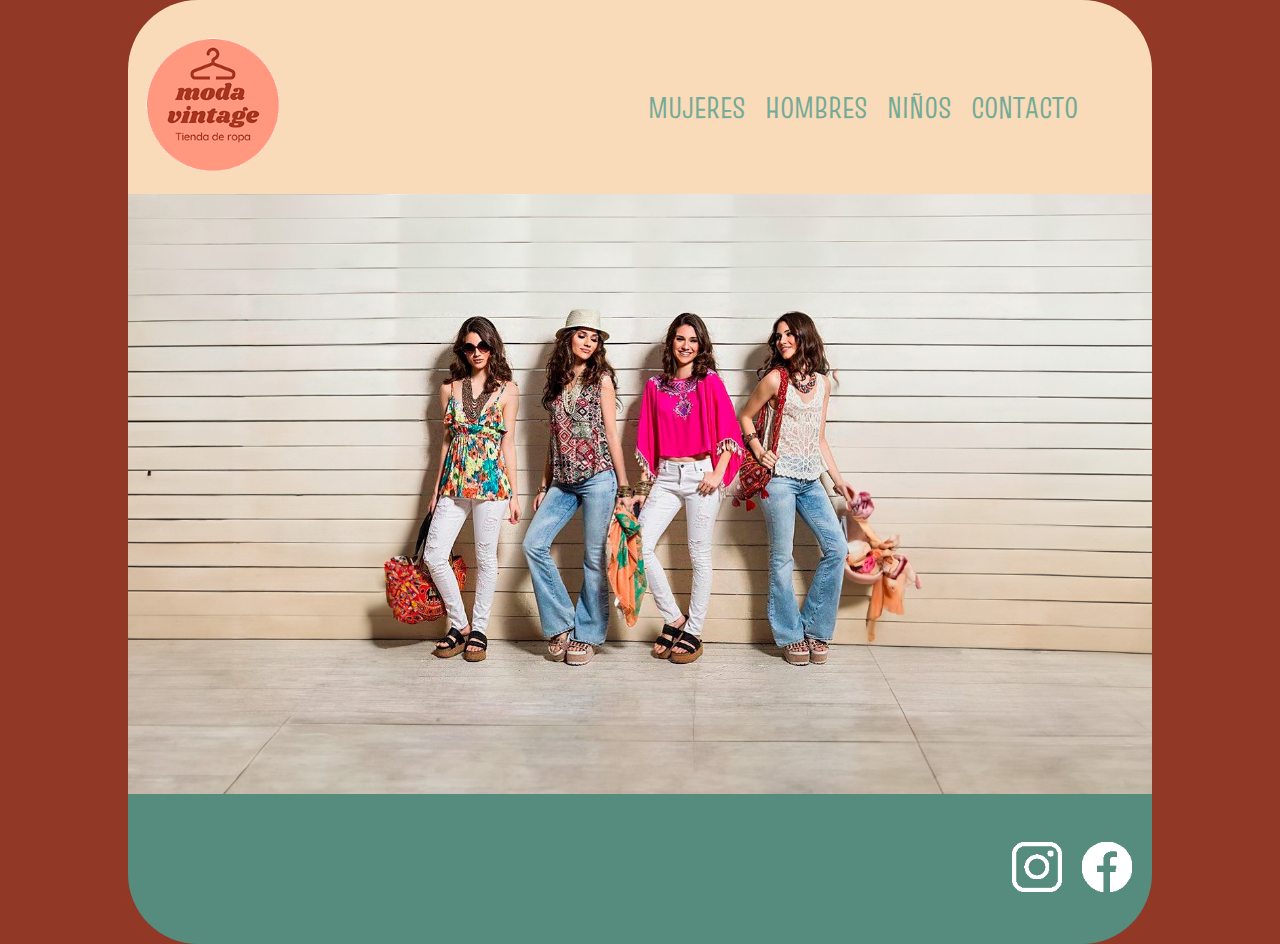
<file: index.html>
<!DOCTYPE html>
<html lang="es">

<head>
    <meta charset="UTF-8">
    <title>ModaVintage - Inicio</title>
    <meta name="description" content="ModaVintage ofrece una selección vintage de ropa para mujeres, hombres y niños, con prendas cuidadosamente elegidas para complementar tu estilo único y estar acorde a tus gustos. Explora nuestra amplia variedad de prendas y encuentra piezas únicas para tu guardarropa." />
    <meta name="keywords" content="moda vintage, ropa vintage, estilo vintage, moda retro, ropa retro, estilo retro, moda clásica, estilo clásico" />
    <link rel="icon" type="image/png" sizes="32x32" href="./img/favicon-32x32.png">
    <link rel="preconnect" href="https://fonts.googleapis.com">
    <link rel="preconnect" href="https://fonts.gstatic.com" crossorigin>
    <link href="https://fonts.googleapis.com/css2?family=Truculenta:opsz,wght@12..72,100..900&display=swap" rel="stylesheet">
    <link href="https://cdn.jsdelivr.net/npm/bootstrap@5.3.2/dist/css/bootstrap.min.css" rel="stylesheet" integrity="sha384-T3c6CoIi6uLrA9TneNEoa7RxnatzjcDSCmG1MXxSR1GAsXEV/Dwwykc2MPK8M2HN" crossorigin="anonymous">
    <link rel="stylesheet" href="./css/style.css">
</head>

<body>
    <div class="container">
        <header>
            <nav>
                <a href="#"><img src="./img/logo.png" alt="ModaVintage" id="logo"></a>
                <ul>
                    <li><a href="./pages/mujeres.html">MUJERES</a></li>
                    <li><a href="./pages/hombres.html">HOMBRES</a></li>
                    <li><a href="./pages/niños.html">NIÑOS</a></li>
                    <li><a href="./pages/contacto.html">CONTACTO</a></li>
                </ul>
            </nav>
        </header>
        <div class="Slider">
        </div>
        <footer>
            <ul>
                <li><a href="http://www.instagram.com/" target="_blank"><img src="./img/ico_instagram.png" alt="Instagram"></a></li>
                <li><a href="http://www.facebook.com/" target="_blank"><img src="./img/ico_facebook.png" alt="Facebook"></a></li>
            </ul>
        </footer>
    </div>
    <script src="https://cdn.jsdelivr.net/npm/bootstrap@5.3.2/dist/js/bootstrap.bundle.min.js" integrity="sha384-C6RzsynM9kWDrMNeT87bh95OGNyZPhcTNXj1NW7RuBCsyN/o0jlpcV8Qyq46cDfL" crossorigin="anonymous"></script>
</body>

</html>
</file>
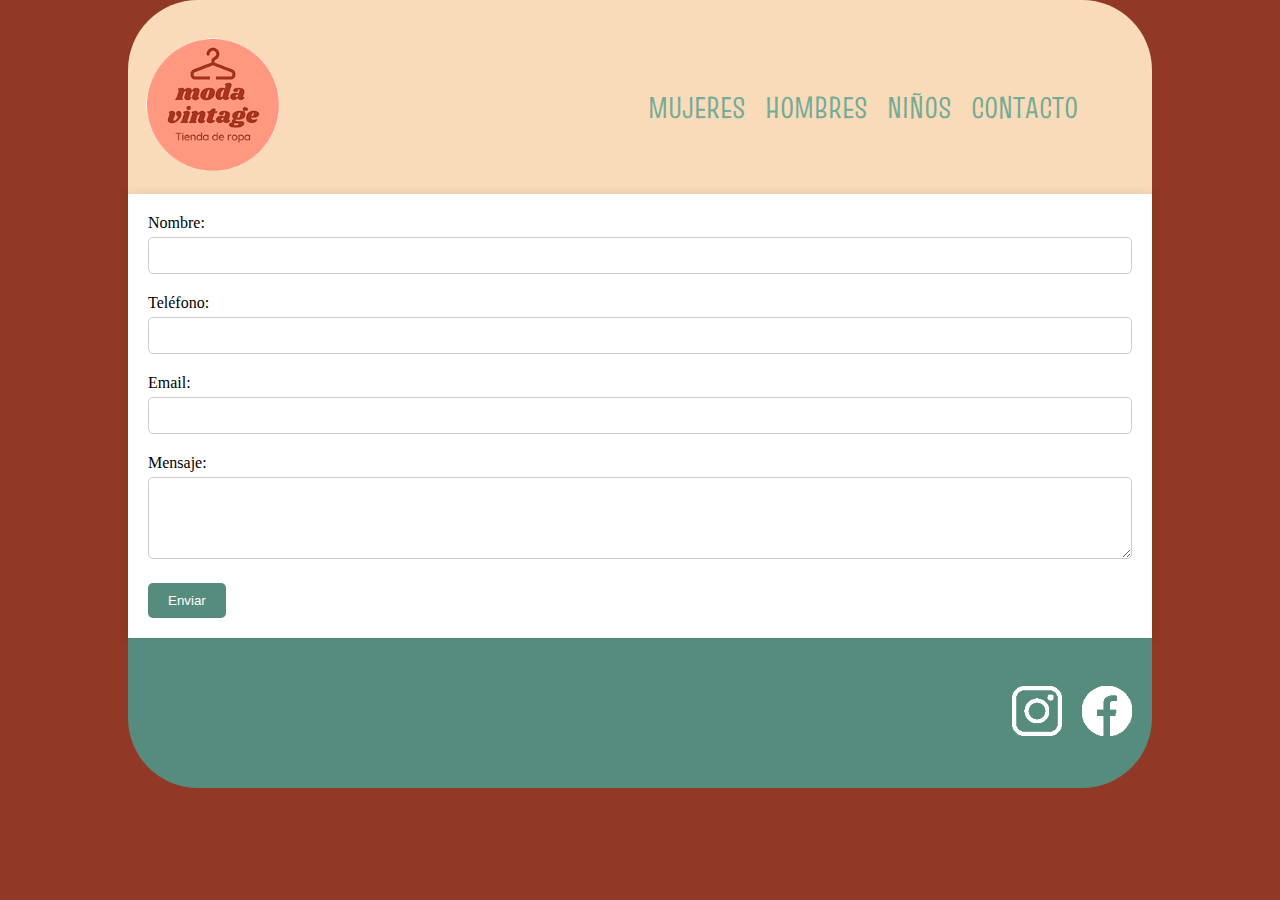
<file: pages/contacto.html>
<!DOCTYPE html>
<html lang="es">

<head>
    <meta charset="UTF-8">
    <title>ModaVintage - Contacto</title>
    <meta name="description" content="¿Tienes alguna pregunta o comentario? Ponte en contacto con nosotros hoy mismo. Estamos aquí para ayudarte en lo que necesites. Completa nuestro formulario de contacto o encuentra nuestras coordenadas para visitarnos. ¡Esperamos saber de ti pronto!">
    <meta name="keywords" content="moda vintage, ropa vintage, estilo vintage, moda retro, ropa retro, estilo retro, moda clásica, estilo clásico" />
    <link rel="icon" type="image/png" sizes="32x32" href="../img/favicon-32x32.png">
    <link rel="preconnect" href="https://fonts.googleapis.com">
    <link rel="preconnect" href="https://fonts.gstatic.com" crossorigin>
    <link href="https://fonts.googleapis.com/css2?family=Truculenta:opsz,wght@12..72,100..900&display=swap" rel="stylesheet">
    <link href="https://cdn.jsdelivr.net/npm/bootstrap@5.3.2/dist/css/bootstrap.min.css" rel="stylesheet" integrity="sha384-T3c6CoIi6uLrA9TneNEoa7RxnatzjcDSCmG1MXxSR1GAsXEV/Dwwykc2MPK8M2HN" crossorigin="anonymous">
    <link rel="stylesheet" href="../css/style.css">
</head>

<body>
    <div class="container">
        <header>
            <nav>
                <a href="../index.html"><img src="../img/logo.png" alt="ModaVintage" id="logo"></a>
                <ul>
                    <li><a href="../pages/mujeres.html">MUJERES</a></li>
                    <li><a href="../pages/hombres.html">HOMBRES</a></li>
                    <li><a href="../pages/niños.html">NIÑOS</a></li>
                    <li><a href="../pages/contacto.html">CONTACTO</a></li>
                </ul>
            </nav>
        </header>
        <form action="#" method="post" class="contact-form">
            <div class="form-group">
                <label for="nombre">Nombre:</label>
                <input type="text" id="nombre" name="nombre" required>
            </div>
            <div class="form-group">
                <label for="telefono">Teléfono:</label>
                <input type="tel" id="telefono" name="telefono" required>
            </div>
            <div class="form-group">
                <label for="email">Email:</label>
                <input type="email" id="email" name="email" required>
            </div>
            <div class="form-group">
                <label for="mensaje">Mensaje:</label>
                <textarea id="mensaje" name="mensaje" rows="4" required></textarea>
            </div>
            <button type="submit">Enviar</button>
        </form>
        <footer>
            <ul>
                <li><a href="http://www.instagram.com/" target="_blank"><img src="../img/ico_instagram.png" alt="Instagram"></a></li>
                <li><a href="http://www.facebook.com/" target="_blank"><img src="../img/ico_facebook.png" alt="Facebook"></a></li>
            </ul>
        </footer>
    </div>
    <script src="https://cdn.jsdelivr.net/npm/bootstrap@5.3.2/dist/js/bootstrap.bundle.min.js" integrity="sha384-C6RzsynM9kWDrMNeT87bh95OGNyZPhcTNXj1NW7RuBCsyN/o0jlpcV8Qyq46cDfL" crossorigin="anonymous"></script>
</body>

</html>
</file>
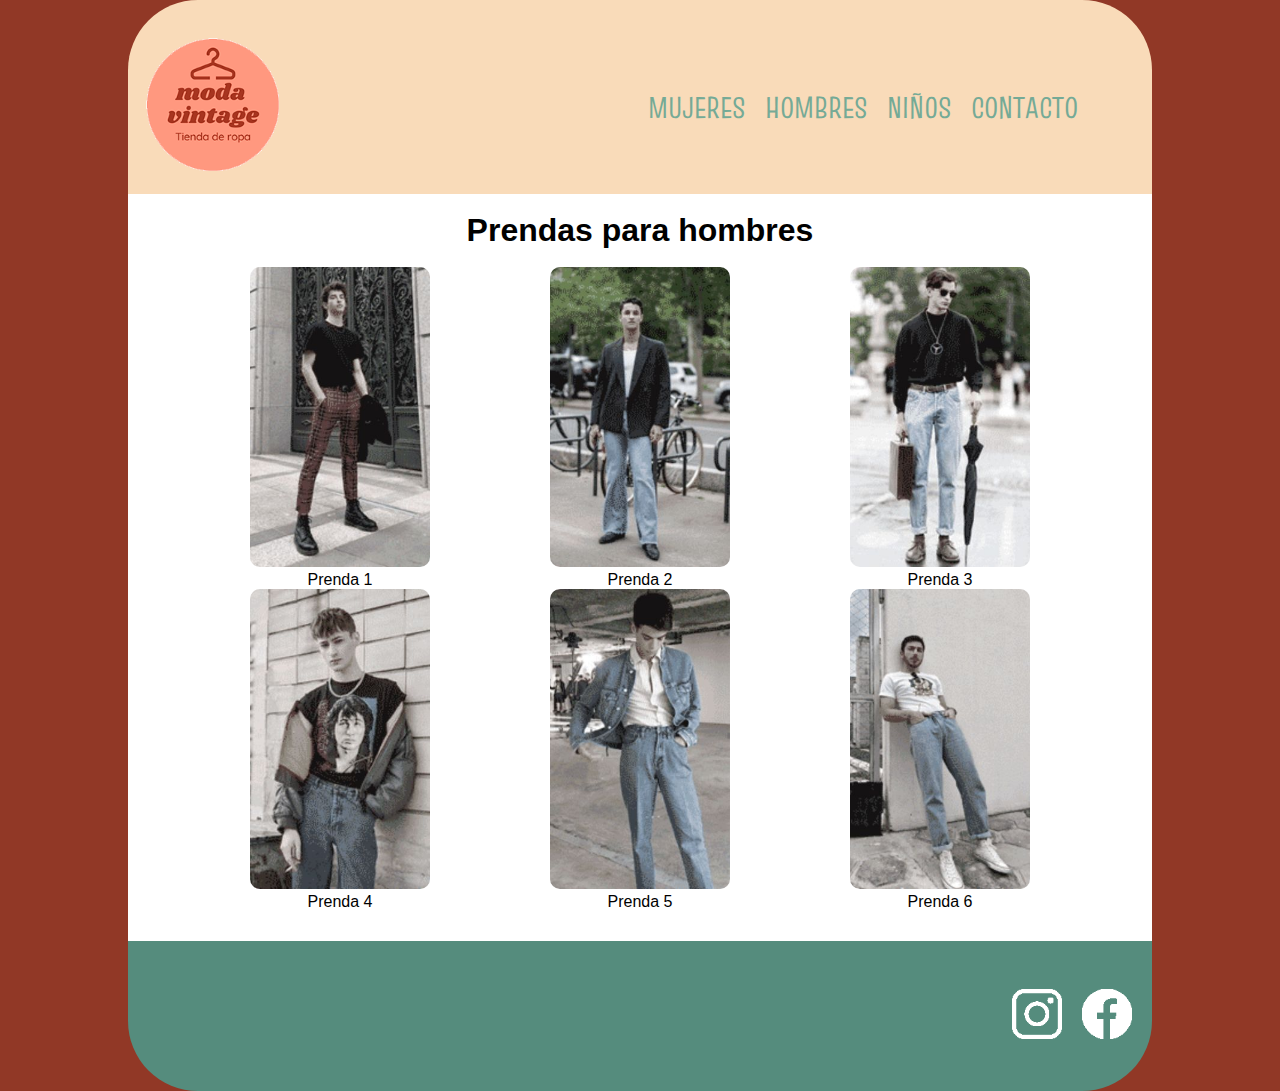
<file: pages/hombres.html>
<!DOCTYPE html>
<html lang="es">

<head>
    <meta charset="UTF-8">
    <title>ModaVintage - Hombres</title>
    <meta name="description" content="Explora nuestra selección de ropa vintage para hombres. Desde camisas clásicas hasta elegantes trajes, tenemos todo lo que necesitas para añadir un toque retro a tu estilo. ¡Visita nuestra tienda ahora!">
    <meta name="keywords" content="moda vintage, ropa vintage, estilo vintage, moda retro, ropa retro, estilo retro, moda clásica, estilo clásico" />
    <link rel="icon" type="image/png" sizes="32x32" href="../img/favicon-32x32.png">
    <link rel="preconnect" href="https://fonts.googleapis.com">
    <link rel="preconnect" href="https://fonts.gstatic.com" crossorigin>
    <link href="https://fonts.googleapis.com/css2?family=Truculenta:opsz,wght@12..72,100..900&display=swap" rel="stylesheet">
    <link href="https://cdn.jsdelivr.net/npm/bootstrap@5.3.2/dist/css/bootstrap.min.css" rel="stylesheet" integrity="sha384-T3c6CoIi6uLrA9TneNEoa7RxnatzjcDSCmG1MXxSR1GAsXEV/Dwwykc2MPK8M2HN" crossorigin="anonymous">
    <link rel="stylesheet" href="../css/style.css">
</head>

<body>
    <div class="container">
        <header>
            <nav>
                <a href="../index.html"><img src="../img/logo.png" alt="ModaVintage" id="logo"></a>
                <ul>
                    <li><a href="../pages/mujeres.html">MUJERES</a></li>
                    <li><a href="../pages/hombres.html">HOMBRES</a></li>
                    <li><a href="../pages/niños.html">NIÑOS</a></li>
                    <li><a href="../pages/contacto.html">CONTACTO</a></li>
                </ul>
            </nav>
        </header>
        <main>
            <div class="Prendas">
                <br>
                <h1>Prendas para hombres</h1>
                <br>
                <div class="row">
                    <article class="col-12 col-md-4">
                        <img src="../img/hombres_1.jpg" alt="Prenda 1">
                        <p>Prenda 1</p></a>
                    </article>
                    <article class="col-12 col-md-4">
                        <img src="../img/hombres_2.jpg" alt="Prenda 2">
                        <p>Prenda 2</p>
                    </article>
                    <article class="col-12 col-md-4">
                        <img src="../img/hombres_3.jpg" alt="Prenda 3">
                        <p>Prenda 3</p>
                    </article>
                    <article class="col-12 col-md-4">
                        <img src="../img/hombres_4.jpg" alt="Prenda 4">
                        <p>Prenda 4</p>
                    </article>
                    <article class="col-12 col-md-4">
                        <img src="../img/hombres_5.jpg" alt="Prenda 5">
                        <p>Prenda 5</p>
                    </article>
                    <article class="col-12 col-md-4">
                        <img src="../img/hombres_6.jpg" alt="Prenda 6">
                        <p>Prenda 6</p>
                    </article>
                </div>
            </div>
            
        </main>
        <footer>
            <ul>
                <li><a href="http://www.instagram.com/" target="_blank"><img src="../img/ico_instagram.png" alt="Instagram"></a></li>
                <li><a href="http://www.facebook.com/" target="_blank"><img src="../img/ico_facebook.png" alt="Facebook"></a></li>
            </ul>
        </footer>
    </div>
    <script src="https://cdn.jsdelivr.net/npm/bootstrap@5.3.2/dist/js/bootstrap.bundle.min.js" integrity="sha384-C6RzsynM9kWDrMNeT87bh95OGNyZPhcTNXj1NW7RuBCsyN/o0jlpcV8Qyq46cDfL" crossorigin="anonymous"></script>
</body>

</html>
</file>
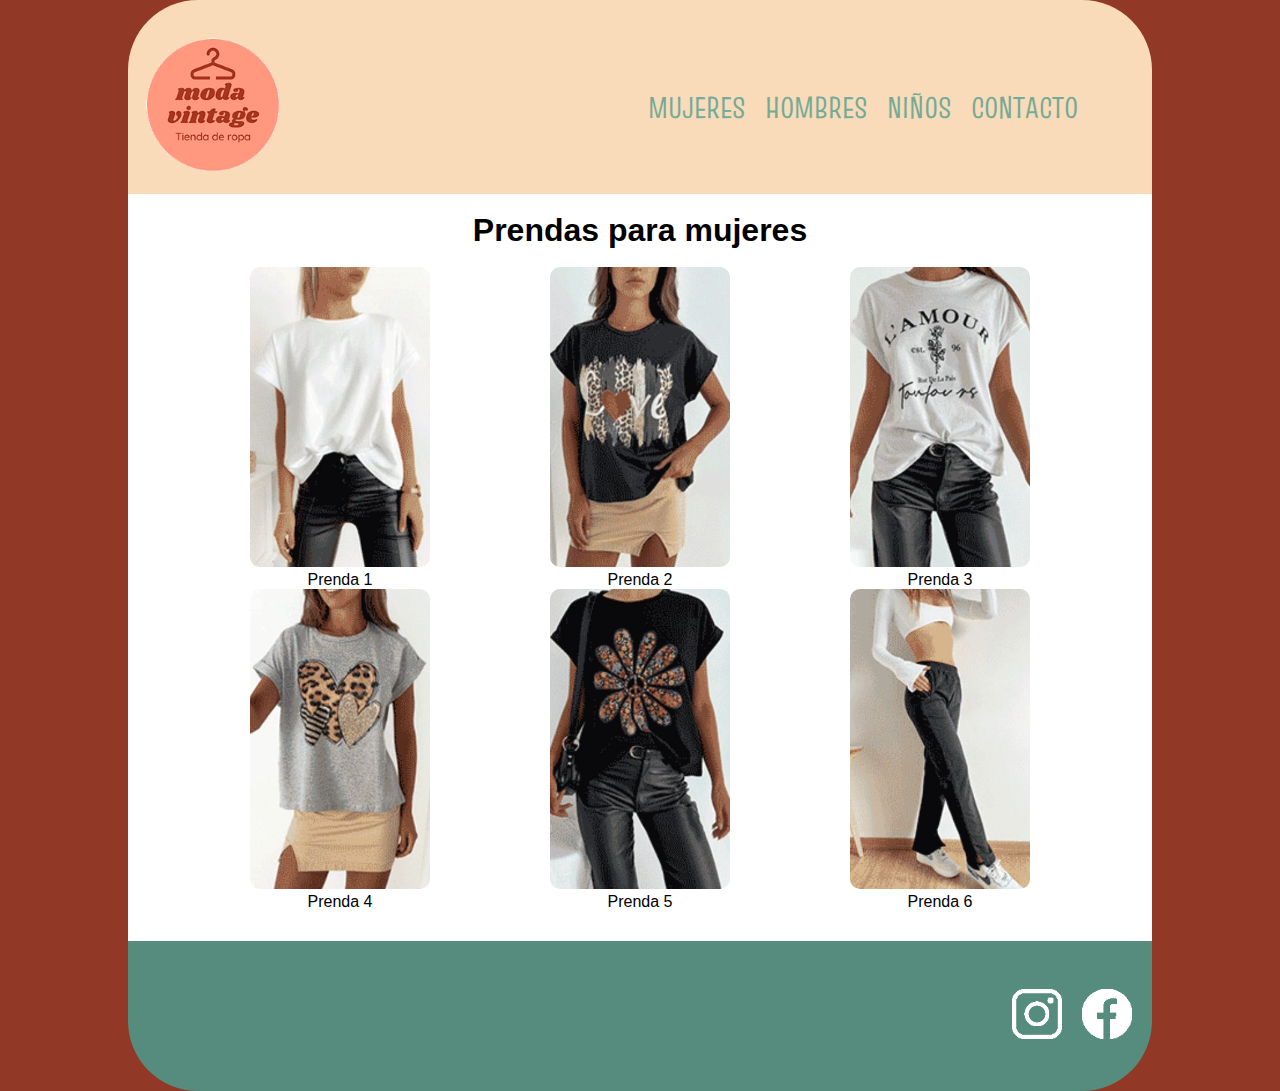
<file: pages/mujeres.html>
<!DOCTYPE html>
<html lang="es">

<head>
    <meta charset="UTF-8">
    <title>ModaVintage - Mujeres</title>
    <meta name="description" content="Descubre nuestra exclusiva colección de moda vintage para mujeres. Encuentra prendas únicas y elegantes que te harán destacar en cualquier ocasión. ¡Explora nuestro catálogo ahora!">
    <meta name="keywords" content="moda vintage, ropa vintage, estilo vintage, moda retro, ropa retro, estilo retro, moda clásica, estilo clásico" />
    <link rel="icon" type="image/png" sizes="32x32" href="../img/favicon-32x32.png">
    <link rel="preconnect" href="https://fonts.googleapis.com">
    <link rel="preconnect" href="https://fonts.gstatic.com" crossorigin>
    <link href="https://fonts.googleapis.com/css2?family=Truculenta:opsz,wght@12..72,100..900&display=swap" rel="stylesheet">
    <link href="https://cdn.jsdelivr.net/npm/bootstrap@5.3.2/dist/css/bootstrap.min.css" rel="stylesheet" integrity="sha384-T3c6CoIi6uLrA9TneNEoa7RxnatzjcDSCmG1MXxSR1GAsXEV/Dwwykc2MPK8M2HN" crossorigin="anonymous">
    <link rel="stylesheet" href="../css/style.css">
</head>

<body>
    <div class="container">
        <header>
            <nav>
                <a href="../index.html"><img src="../img/logo.png" alt="ModaVintage" id="logo"></a>
                <ul>
                    <li><a href="../pages/mujeres.html">MUJERES</a></li>
                    <li><a href="../pages/hombres.html">HOMBRES</a></li>
                    <li><a href="../pages/niños.html">NIÑOS</a></li>
                    <li><a href="../pages/contacto.html">CONTACTO</a></li>
                </ul>
            </nav>
        </header>
        <main>
            <div class="Prendas">
                <br>
                <h1>Prendas para mujeres</h1>
                <br>
                <div class="row">
                    <article class="col-12 col-md-4">
                        <img src="../img/mujeres_1.jpg" alt="Prenda 1">
                        <p>Prenda 1</p></a>
                    </article>
                    <article class="col-12 col-md-4">
                        <img src="../img/mujeres_2.jpg" alt="Prenda 2">
                        <p>Prenda 2</p>
                    </article>
                    <article class="col-12 col-md-4">
                        <img src="../img/mujeres_3.jpg" alt="Prenda 3">
                        <p>Prenda 3</p>
                    </article>
                    <article class="col-12 col-md-4">
                        <img src="../img/mujeres_4.jpg" alt="Prenda 4">
                        <p>Prenda 4</p>
                    </article>
                    <article class="col-12 col-md-4">
                        <img src="../img/mujeres_5.jpg" alt="Prenda 5">
                        <p>Prenda 5</p>
                    </article>
                    <article class="col-12 col-md-4">
                        <img src="../img/mujeres_6.jpg" alt="Prenda 6">
                        <p>Prenda 6</p>
                    </article>
                </div>
            </div>
        </main>
        <footer>
            <ul>
                <li><a href="http://www.instagram.com/" target="_blank"><img src="../img/ico_instagram.png" alt="Instagram"></a></li>
                <li><a href="http://www.facebook.com/" target="_blank"><img src="../img/ico_facebook.png" alt="Facebook"></a></li>
            </ul>
        </footer>
    </div>
    <script src="https://cdn.jsdelivr.net/npm/bootstrap@5.3.2/dist/js/bootstrap.bundle.min.js" integrity="sha384-C6RzsynM9kWDrMNeT87bh95OGNyZPhcTNXj1NW7RuBCsyN/o0jlpcV8Qyq46cDfL" crossorigin="anonymous"></script>
</body>

</html>
</file>
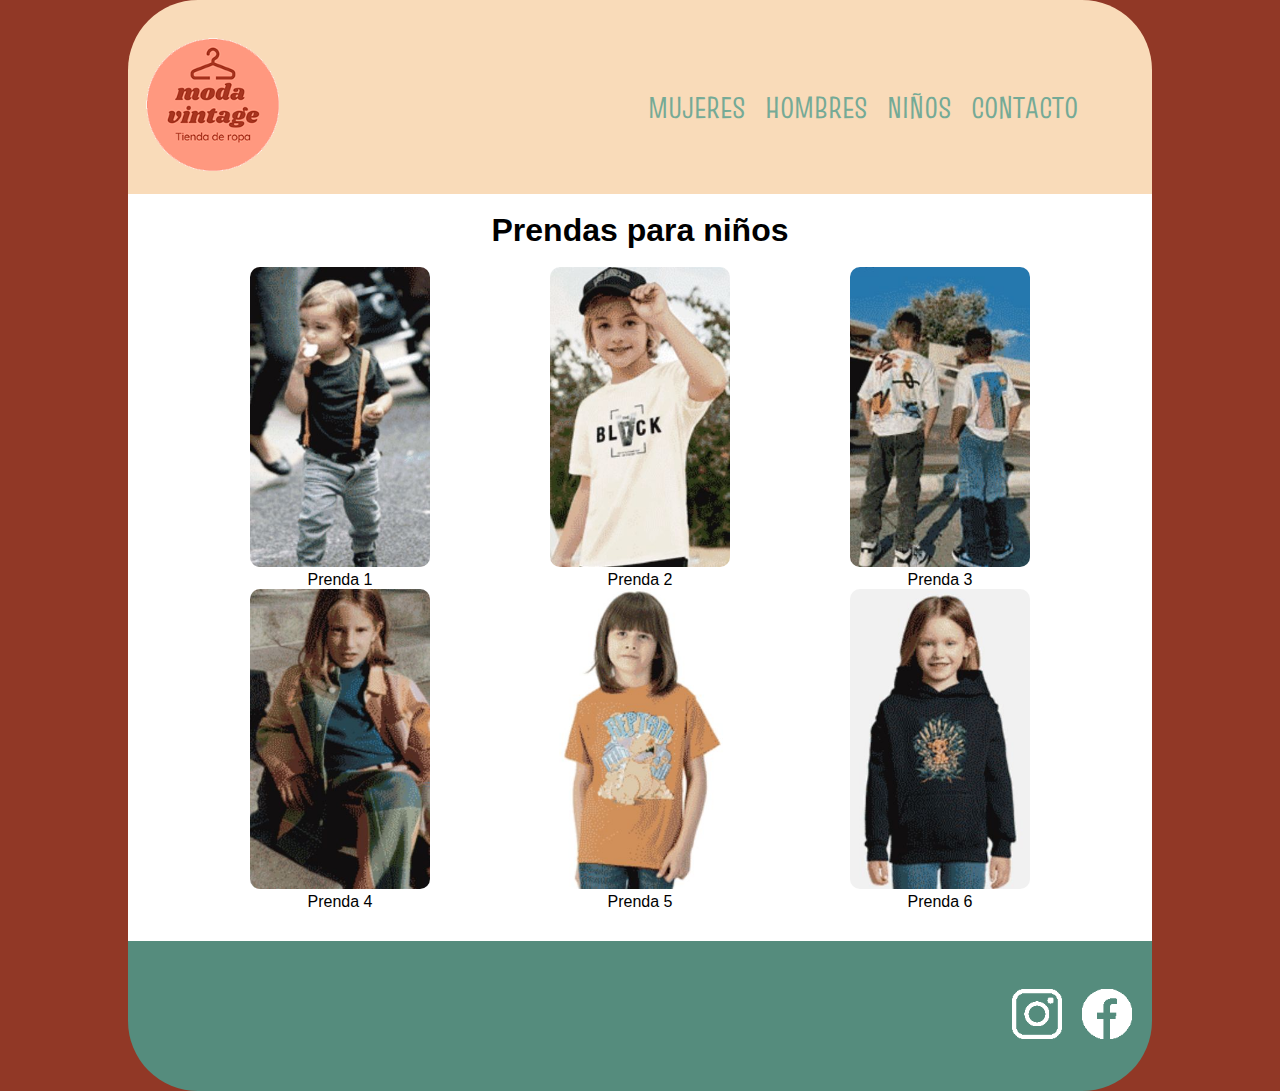
<file: pages/niños.html>
<!DOCTYPE html>
<html lang="es">

<head>
    <meta charset="UTF-8">
    <title>ModaVintage - Niños</title>
    <meta name="description" content="Encuentra la moda vintage perfecta para los más pequeños en nuestra tienda online. Con prendas cómodas y llenas de estilo, tus hijos lucirán increíbles en cualquier ocasión. ¡Descubre nuestra colección ahora!">
    <meta name="keywords" content="moda vintage, ropa vintage, estilo vintage, moda retro, ropa retro, estilo retro, moda clásica, estilo clásico" />
    <link rel="icon" type="image/png" sizes="32x32" href="../img/favicon-32x32.png">
    <link rel="preconnect" href="https://fonts.googleapis.com">
    <link rel="preconnect" href="https://fonts.gstatic.com" crossorigin>
    <link href="https://fonts.googleapis.com/css2?family=Truculenta:opsz,wght@12..72,100..900&display=swap" rel="stylesheet">
    <link href="https://cdn.jsdelivr.net/npm/bootstrap@5.3.2/dist/css/bootstrap.min.css" rel="stylesheet" integrity="sha384-T3c6CoIi6uLrA9TneNEoa7RxnatzjcDSCmG1MXxSR1GAsXEV/Dwwykc2MPK8M2HN" crossorigin="anonymous">
    <link rel="stylesheet" href="../css/style.css">
</head>

<body>
    <div class="container">
        <header>
            <nav>
                <a href="../index.html"><img src="../img/logo.png" alt="ModaVintage" id="logo"></a>
                <ul>
                    <li><a href="../pages/mujeres.html">MUJERES</a></li>
                    <li><a href="../pages/hombres.html">HOMBRES</a></li>
                    <li><a href="../pages/niños.html">NIÑOS</a></li>
                    <li><a href="../pages/contacto.html">CONTACTO</a></li>
                </ul>
            </nav>
        </header>
        <main>
            <div class="Prendas">
                <br>
                <h1>Prendas para niños</h1>
                <br>
                <div class="row">
                    <article class="col-12 col-md-4">
                        <img src="../img/niños_1.jpg" alt="Prenda 1">
                        <p>Prenda 1</p></a>
                    </article>
                    <article class="col-12 col-md-4">
                        <img src="../img/niños_2.jpg" alt="Prenda 2">
                        <p>Prenda 2</p>
                    </article>
                    <article class="col-12 col-md-4">
                        <img src="../img/niños_3.jpg" alt="Prenda 3">
                        <p>Prenda 3</p>
                    </article>
                    <article class="col-12 col-md-4">
                        <img src="../img/niños_4.jpg" alt="Prenda 4">
                        <p>Prenda 4</p>
                    </article>
                    <article class="col-12 col-md-4">
                        <img src="../img/niños_5.jpg" alt="Prenda 5">
                        <p>Prenda 5</p>
                    </article>
                    <article class="col-12 col-md-4">
                        <img src="../img/niños_6.jpg" alt="Prenda 6">
                        <p>Prenda 6</p>
                    </article>
                </div>
            </div>
        </main>
        <footer>
            <ul>
                <li><a href="http://www.instagram.com/" target="_blank"><img src="../img/ico_instagram.png" alt="Instagram"></a></li>
                <li><a href="http://www.facebook.com/" target="_blank"><img src="../img/ico_facebook.png" alt="Facebook"></a></li>
            </ul>
        </footer>
    </div>
    <script src="https://cdn.jsdelivr.net/npm/bootstrap@5.3.2/dist/js/bootstrap.bundle.min.js" integrity="sha384-C6RzsynM9kWDrMNeT87bh95OGNyZPhcTNXj1NW7RuBCsyN/o0jlpcV8Qyq46cDfL" crossorigin="anonymous"></script>
</body>

</html>
</file>
<file: css/style.css>
@charset "UTF-8";
* {
  margin: 0;
  padding: 0;
  box-sizing: border-box;
}

body {
  background-color: #913826;
}

.Slider {
  height: 600px;
  background-image: url(../img/slider.jpg);
  background-size: cover;
  background-repeat: no-repeat;
  background-position: center center;
  background-color: white;
}

.container {
  width: 80%;
  margin: 0 auto;
}

header {
  height: 100%;
  background: #f9dbb9;
  padding: 10px;
  border-top-left-radius: 70px;
  border-top-right-radius: 70px;
}
header img {
  max-height: 150px;
}
header nav {
  display: flex;
  justify-content: left;
  align-items: center;
  margin-top: 20px;
}
header nav ul {
  list-style: none;
  display: flex;
}
header nav ul li {
  margin: 0 10px;
}
header nav ul li a {
  text-decoration: none;
  font-family: "Truculenta", sans-serif;
  font-size: 30px;
  color: #75aa96;
  transition: color 0.3s;
}
header nav ul li a:hover {
  color: #2a446a;
}
header nav img {
  margin-right: 350px;
}

main {
  font-family: Arial, Helvetica, sans-serif;
  background-color: white;
  display: flex;
  flex-direction: column;
  align-items: center;
  height: 100%;
  padding: 0;
  justify-content: center;
  padding-bottom: 30px;
}
main img {
  border-radius: 10px;
  max-width: 60%;
  height: auto;
}
main .row {
  display: flex;
  flex-wrap: wrap;
  justify-content: center;
  align-items: center;
  text-align: center;
}
main .Prendas h1 {
  text-align: center;
  justify-content: center;
  align-items: center;
}

footer {
  background-color: #558c7d;
  height: 150px;
  border-bottom-left-radius: 70px;
  border-bottom-right-radius: 70px;
  display: flex;
  justify-content: right;
}
footer img {
  width: 50px;
}
footer ul {
  list-style: none;
  display: flex;
  align-items: center;
  padding: 10px;
}
footer ul li {
  margin: 0 10px;
}

.contact-form {
  background-color: #fff;
  padding: 20px;
  box-shadow: 0 0 10px rgba(0, 0, 0, 0.1);
}
.contact-form .form-group {
  margin-bottom: 20px;
}
.contact-form .form-group label {
  display: block;
  margin-bottom: 5px;
}
.contact-form .form-group input[type=text],
.contact-form .form-group input[type=tel],
.contact-form .form-group input[type=email],
.contact-form .form-group textarea {
  width: 100%;
  padding: 10px;
  border: 1px solid #ccc;
  border-radius: 5px;
}
.contact-form .form-group input[type=text] textarea,
.contact-form .form-group input[type=tel] textarea,
.contact-form .form-group input[type=email] textarea,
.contact-form .form-group textarea textarea {
  resize: none;
}
.contact-form button {
  background-color: #558c7d;
  color: #fff;
  border: none;
  border-radius: 5px;
  padding: 10px 20px;
  cursor: pointer;
  transition: background-color 0.3s;
}
.contact-form button:hover {
  background-color: #2a446a;
}

@media screen and (max-width: 1200px) {
  nav ul li a {
    font-size: 18px; /* Reducimos el tamaño de la fuente */
  }
  nav img {
    max-width: 70%;
  }
  footer ul li img {
    max-width: 70%;
  }
}
@media screen and (max-width: 576px) {
  nav ul li a {
    font-size: 14px; /* Reducimos aún más el tamaño de la fuente */
  }
  footer ul li img {
    max-width: 70%;
  }
}

/*# sourceMappingURL=style.css.map */
</file>
